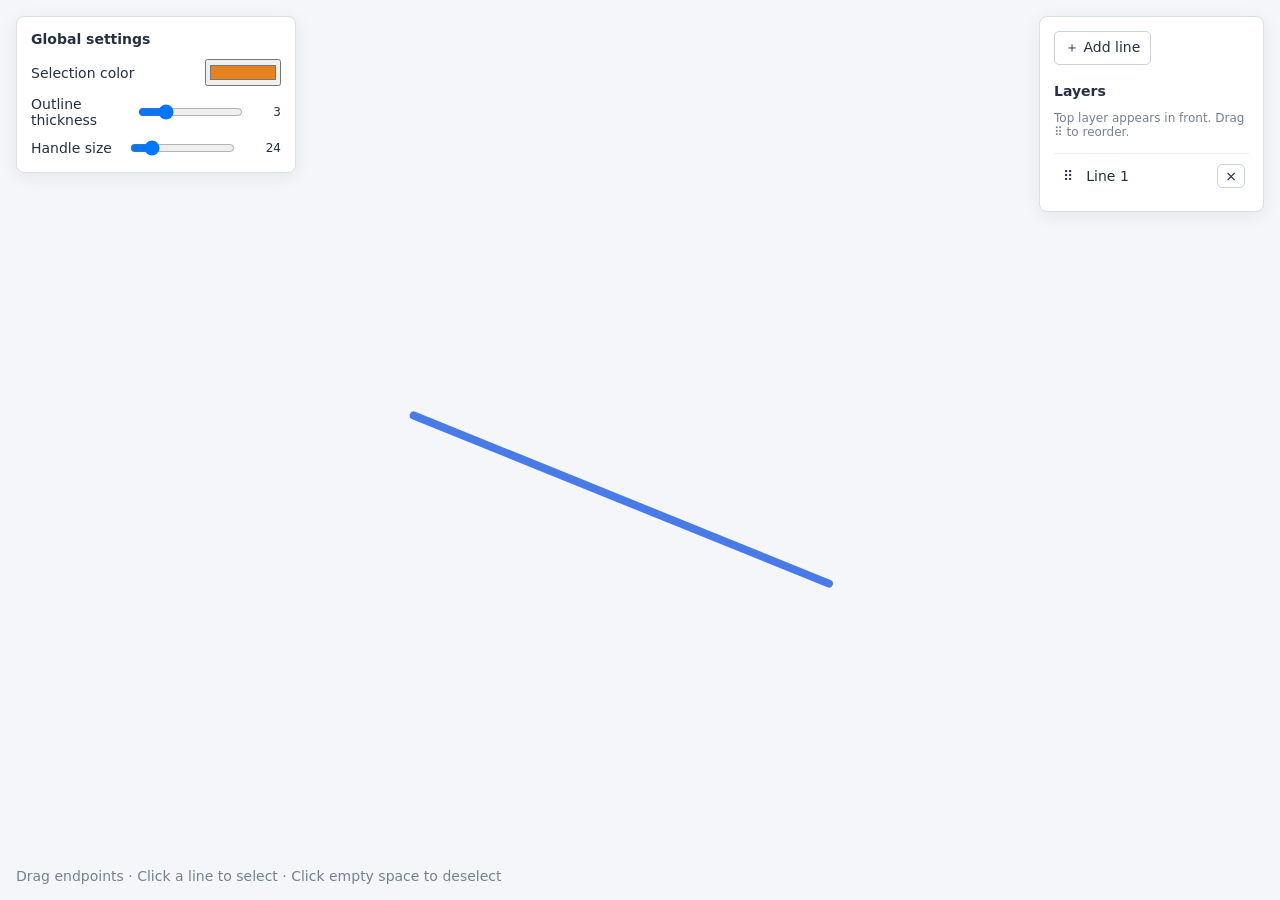
<file: index.html>
<!doctype html>
<html lang="en">
    <head>
        <meta charset="utf-8" />
        <meta name="viewport" content="width=device-width, initial-scale=1" />
        <title>Line editor</title>
        <link rel="stylesheet" href="./style.css" />
    </head>
    <body>
        <div id="stage" aria-label="Line editing area"></div>

        <!-- Global settings are always visible. Selection reveals line settings. -->
        <div id="config" class="panel">
            <h2>Global settings</h2>
            <label>
                Selection color
                <input id="selectionColor" type="color" value="#e78220" />
            </label>
            <label>
                Outline thickness
                <input id="outline" type="range" min="1" max="10" value="3" />
                <output id="outlineValue" for="outline">3</output>
            </label>
            <label>
                Handle size
                <input
                    id="handleSize"
                    type="range"
                    min="10"
                    max="100"
                    value="24"
                />
                <output id="handleSizeValue" for="handleSize">24</output>
            </label>

            <div id="lineSettings" hidden>
                <hr />
                <h2>Line settings</h2>
                <label>
                    Width
                    <input id="width" type="range" min="1" max="20" value="8" />
                    <output id="widthValue" for="width">8</output>
                </label>
                <label>
                    Color
                    <input id="color" type="color" value="#497be8" />
                </label>
                <label>
                    Opacity
                    <input
                        id="opacity"
                        type="range"
                        min="0"
                        max="100"
                        value="100"
                    />
                    <output id="opacityValue" for="opacity">100%</output>
                </label>
            </div>
        </div>

        <!-- Layers are listed from front to back. -->
        <div id="tools" class="panel">
            <button id="add" type="button">＋ Add line</button>
            <h2 class="layers-heading">Layers</h2>
            <div class="layers-description">
                Top layer appears in front. Drag ⠿ to reorder.
            </div>
            <ul id="layers"></ul>
        </div>

        <div class="hint">
            Drag endpoints · Click a line to select · Click empty space to
            deselect
        </div>

        <script type="module" src="./js/main.js"></script>
    </body>
</html>
</file>
<file: style.css>
/* Base styles and shared form controls. */
* {
    box-sizing: border-box;
}

body {
    margin: 0;
    font:
        14px system-ui,
        sans-serif;
    color: #263044;
    background: #f4f6f9;
}

button,
input {
    font: inherit;
}

button {
    padding: 7px 10px;
    color: inherit;
    background: white;
    border: 1px solid #ccd2dc;
    border-radius: 5px;
    cursor: pointer;
}

button:hover {
    background: #eef1f6;
}

h2 {
    margin: 0 0 12px;
    font-size: 14px;
}

label {
    display: flex;
    align-items: center;
    justify-content: space-between;
    gap: 8px;
    margin-top: 10px;
}

input {
    width: 76px;
}

input[type="range"] {
    width: 105px;
}

output {
    min-width: 28px;
    font-size: 12px;
    text-align: right;
}

hr {
    margin: 18px 0;
    border: 0;
    border-top: 1px solid #edf0f4;
}

/* The editing area sits beneath the two floating panels. */
#stage {
    position: absolute;
    inset: 0;
    overflow: hidden;
    touch-action: none;
}

.panel {
    position: absolute;
    z-index: 10;
    padding: 14px;
    background: white;
    border: 1px solid #d9dee7;
    border-radius: 8px;
    box-shadow: 0 4px 18px #26304412;
}

#config {
    top: 16px;
    left: 16px;
    width: 280px;
}

#tools {
    top: 16px;
    right: 16px;
    width: 225px;
}

.layers-heading {
    margin-top: 18px;
}

.layers-description {
    font-size: 12px;
    color: #778092;
}

.hint {
    position: absolute;
    bottom: 16px;
    left: 16px;
    color: #778092;
    pointer-events: none;
}

/* Each line contains one rounded stroke and two endpoint handles.
   Settings supply the dimensions and colors through CSS properties. */
.line {
    --highlight-thickness: 0px;
    --highlight-color: transparent;
    position: absolute;
    inset: 0;
    pointer-events: none;
}

.line.hover {
    --highlight-thickness: 2px;
    --highlight-color: color-mix(in srgb, var(--selection-color) 55%, white);
}

.line.selected {
    --highlight-thickness: var(--outline-thickness);
    --highlight-color: var(--selection-color);
}

.stroke,
.handle {
    position: absolute;
    outline: var(--highlight-thickness) solid var(--highlight-color);
    pointer-events: auto;
}

.stroke {
    height: var(--line-width);
    background: var(--line-fill);
    border-radius: 999px;
    transform-origin: 0 50%;
    cursor: pointer;
}

.handle {
    display: none;
    width: var(--handle-size);
    height: var(--handle-size);
    background: var(--selection-color);
    border-radius: 50%;
    transform: translate(-50%, -50%);
    cursor: grab;
    touch-action: none;
}

.line.selected .handle {
    display: block;
}

.handle:active {
    cursor: grabbing;
}

/* Rows use normal document flow. During dragging, transforms preview
   their new positions without changing the list's natural height. */
#layers {
    position: relative;
    max-height: 55vh;
    margin: 14px 0 0;
    padding: 0;
    overflow: auto;
    list-style: none;
}

.layer,
.placeholder {
    width: 100%;
    height: 44px;
    transition: transform 160ms ease;
}

.layer {
    position: relative;
    display: flex;
    align-items: center;
    gap: 8px;
    padding: 7px 4px;
    background: white;
    border-top: 1px solid #edf0f4;
}

.layer.active {
    background: #fff0df;
}

.layer.dragging {
    z-index: 2;
    opacity: 0.75;
    box-shadow: 0 3px 10px #0002;
    transition: none;
    pointer-events: none;
}

.name {
    flex: 1;
    cursor: pointer;
}

.grip {
    padding: 5px;
    background: transparent;
    border: 0;
    cursor: grab;
    user-select: none;
    touch-action: none;
}

.delete {
    padding: 3px 7px;
}

.placeholder {
    position: absolute;
    top: 0;
    left: 0;
    background: transparent;
    border: 1px dashed var(--selection-color);
    border-radius: 5px;
    pointer-events: none;
}

@media (prefers-reduced-motion: reduce) {
    .layer,
    .placeholder {
        transition: none;
    }
}
</file>
